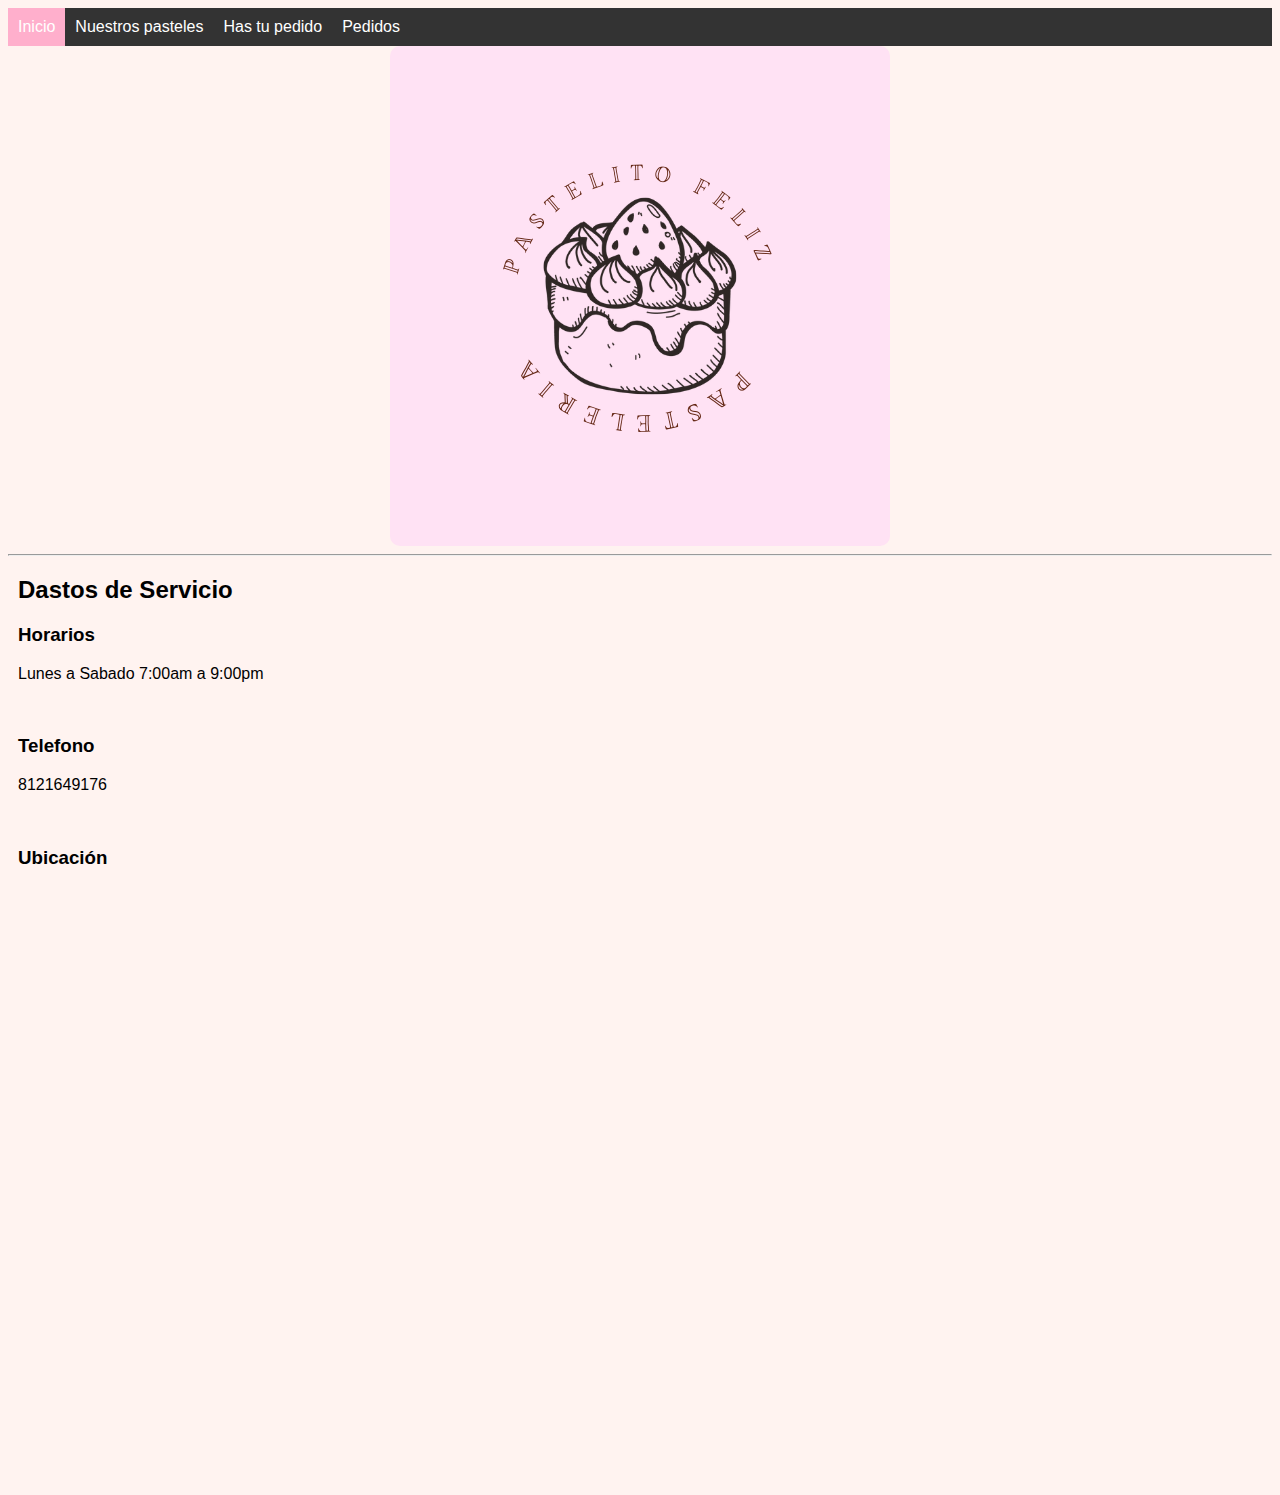
<file: index.html>
<!DOCTYPE html>
<html lang="en">
<head>
    <meta charset="UTF-8">
    <meta http-equiv="X-UA-Compatible" content="IE=edge">
    <meta name="viewport" content="width=device-width, initial-scale=1.0">
    <link rel="stylesheet" href="style.css">
    <link rel="shortcut icon" href="./Img/Logo & headers/Logito.ico" type="image/x-icon">
    <title>Pastelito Feliz</title>
</head>
<body>
    <header>
        <ul>
            <li class="active"><a href="index.html">Inicio</a> </li>
            <li><a href="pasteles.html">Nuestros pasteles</a></li>
            <li><a href="formulario.html">Has tu pedido</a></li>
            <li><a href="pasteleros.html">Pedidos</a></li>
        </ul>
    </header>
    <div class="header">
        <img src="./Img/Logo & headers/pastelito feliz.png" alt="Logo Pastelito feliz" class="center">
    </div>
    <hr>
    <div class="padding">
        <h2>Dastos de Servicio</h2>
        <h3>Horarios</h3>
        <p>Lunes a Sabado 7:00am a 9:00pm</p>
        <br>
        <h3>Telefono</h3>
        <p>8121649176</p>
        <br>
        <h3>Ubicación</h3>
        <iframe src="https://www.google.com/maps/embed?pb=!1m18!1m12!1m3!1d4034.1884426199413!2d-100.32509399842303!3d25.735734955493744!2m3!1f0!2f0!3f0!3m2!1i1024!2i768!4f13.1!3m3!1m2!1s0x86629445f3a85d11%3A0x728c16c2834fab0a!2sPanader%C3%ADa%20y%20Pasteler%C3%ADa%20Gama!5e0!3m2!1sen!2smx!4v1646778351629!5m2!1sen!2smx" width="800" height="600" style="border:0;" allowfullscreen="" loading="lazy" class="center"></iframe>

    </div>
</body>
</html>
</file>
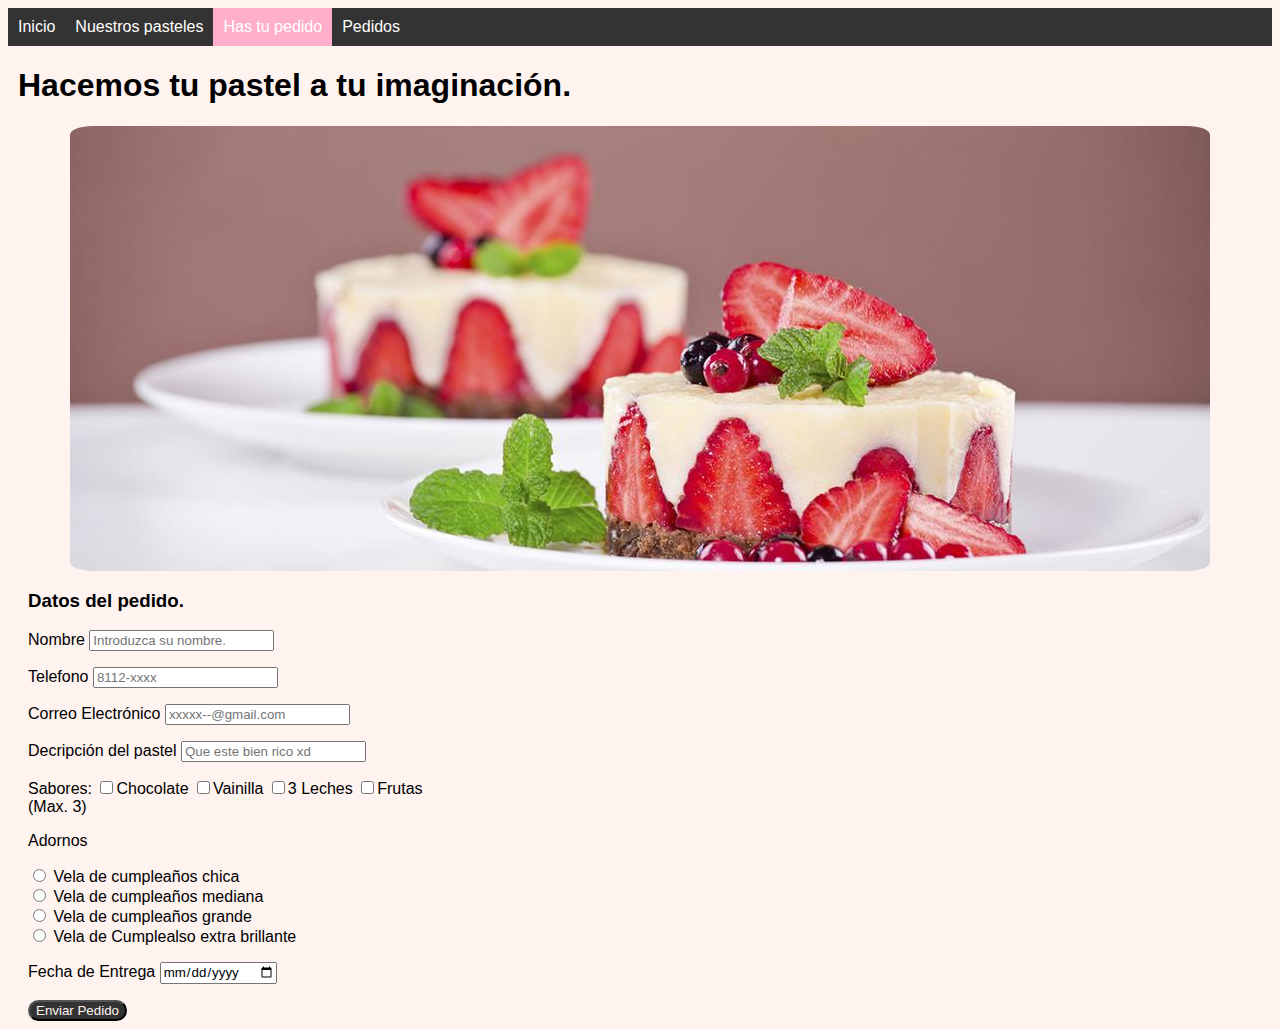
<file: formulario.html>
<!DOCTYPE html>
<html lang="en">
    <head>
        <meta charset="UTF-8">
        <meta http-equiv="X-UA-Compatible" content="IE=edge">
        <meta name="viewport" content="width=device-width, initial-scale=1.0">
        <link rel="stylesheet" href="style.css">
        <link rel="shortcut icon" href="./Img/Logo & headers/Logito.ico" type="image/x-icon">
        <title>Pastelito Feliz</title>
    </head>
    <body>
        <header>
            <ul>
                <li><a href="index.html">Inicio</a> </li>
                <li><a href="pasteles.html">Nuestros pasteles</a></li>
                <li class="active"><a href="formulario.html">Has tu pedido</a></li>
                <li><a href="pasteleros.html">Pedidos</a></li>
            </ul>
        </header>
        <div>
            <h1 class="padding">Hacemos tu pastel a tu imaginación.</h1>
            <img src="./Img/Logo & headers/pastel-de-requeson-con-fresas_w1140.jpg" alt="pastel de muestra" class="center">
        </div>
        <div class="input">
            <h3>Datos del pedido.</h3>
            <form action="get">
                <p>Nombre   <input type="text" placeholder="Introduzca su nombre." required> </p>
                <p>Telefono <input type="text" maxlength="10" required placeholder="8112-xxxx"></p>
                <p>Correo Electrónico  <input type="email" name=".com" id="email" required placeholder="xxxxx--@gmail.com"></p>
                <p>Decripción del pastel <input type="text" placeholder="Que este bien rico xd"></p>
                <p>Sabores:
                <input type="checkbox" name="Chocolate" id="1">Chocolate
                <input type="checkbox" name="Vainilla" id="2">Vainilla
                <input type="checkbox" name="3 Leches" id="3">3 Leches
                <input type="checkbox" name="Frutas" id="4">Frutas
                <br>(Max. 3)
                </p>
                <p>Adornos</p>
                <input type="radio" id="1" name="Adornos" value="1"> <label for="">Vela de cumpleaños chica</label><br>
                <input type="radio" id="2" name="Adornos" value="2"> <label for="">Vela de cumpleaños mediana</label><br>
                <input type="radio" id="3" name="Adornos" value="3"> <label for="">Vela de cumpleaños grande</label><br>
                <input type="radio" id="4" name="Adornos" value="4"> <label for="">Vela de Cumplealso extra brillante</label><br>
                <p>Fecha de Entrega  <input type="date"></p>
                <a href="index.html"><button>Enviar Pedido</button></a>
            </form>
        </div>
    </body>
</html>
</file>
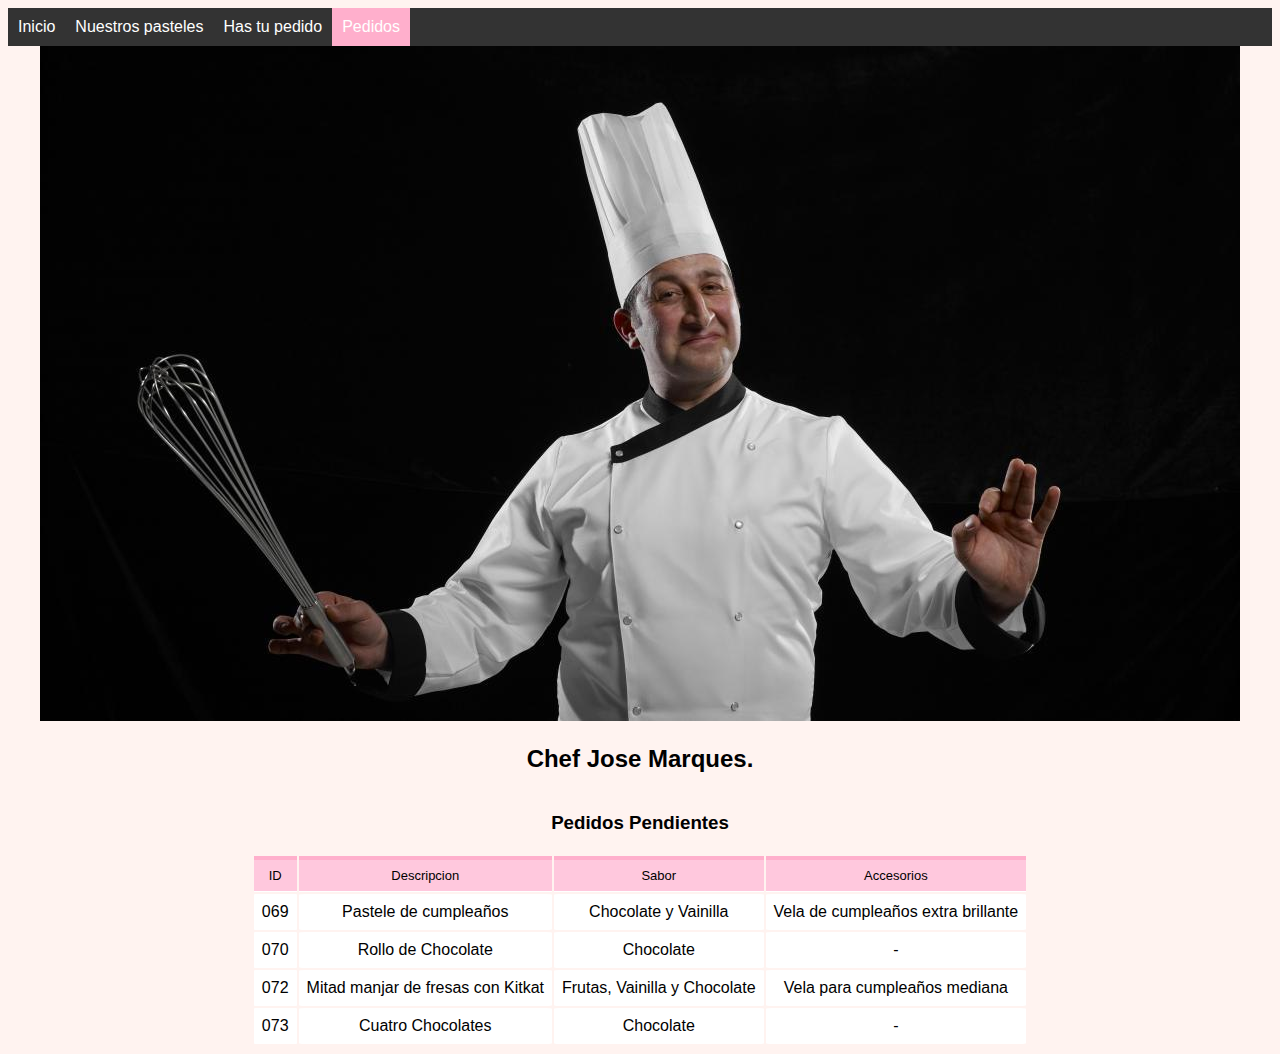
<file: pasteleros.html>
<!DOCTYPE html>
<html lang="en">
    <head>
        <meta charset="UTF-8">
        <meta http-equiv="X-UA-Compatible" content="IE=edge">
        <meta name="viewport" content="width=device-width, initial-scale=1.0">
        <link rel="stylesheet" href="style.css">
        <link rel="shortcut icon" href="./Img/Logo & headers/Logito.ico" type="image/x-icon">
        <title>Pastelito Feliz</title>
    </head>
    <body>
        <header>
            <ul>
                <li><a href="index.html">Inicio</a> </li>
                <li><a href="pasteles.html">Nuestros pasteles</a></li>
                <li><a href="formulario.html">Has tu pedido</a></li>
                <li class="active"><a href="pasteleros.html">Pedidos</a></li>
            </ul>
        </header>
        <div class="header">
            <img src="./Img/6149efa532c21.r_d.3608-2706-0.jpg" alt="Chef">
            <h2>Chef Jose Marques.</h2>
        </div>
        <div>
            <table>
                <tr><caption><h3>Pedidos Pendientes</h3></caption></tr>
                <tr><th>ID</th>
                    <th>Descripcion</th>
                    <th>Sabor</th>
                    <Th>Accesorios</Th>
                </tr>
                <tr><td>069</td>
                    <td>Pastele de cumpleaños</td>
                    <td>Chocolate y Vainilla</td>
                    <Td>Vela de cumpleaños extra brillante</Td>
                </tr>
                <tr><td>070</td>
                    <td>Rollo de Chocolate</td>
                    <td>Chocolate</td>
                    <Td>-</Td>
                </tr>
                <tr><td>072</td>
                    <td>Mitad manjar de fresas con Kitkat </td>
                    <td>Frutas, Vainilla y Chocolate</td>
                    <Td>Vela para cumpleaños mediana</Td>
                </tr>
                <tr><td>073</td>
                    <td>Cuatro Chocolates</td>
                    <td>Chocolate</td>
                    <Td>-</Td>
                </tr>
            </table>
        </div>
    </body>
</html>
</file>
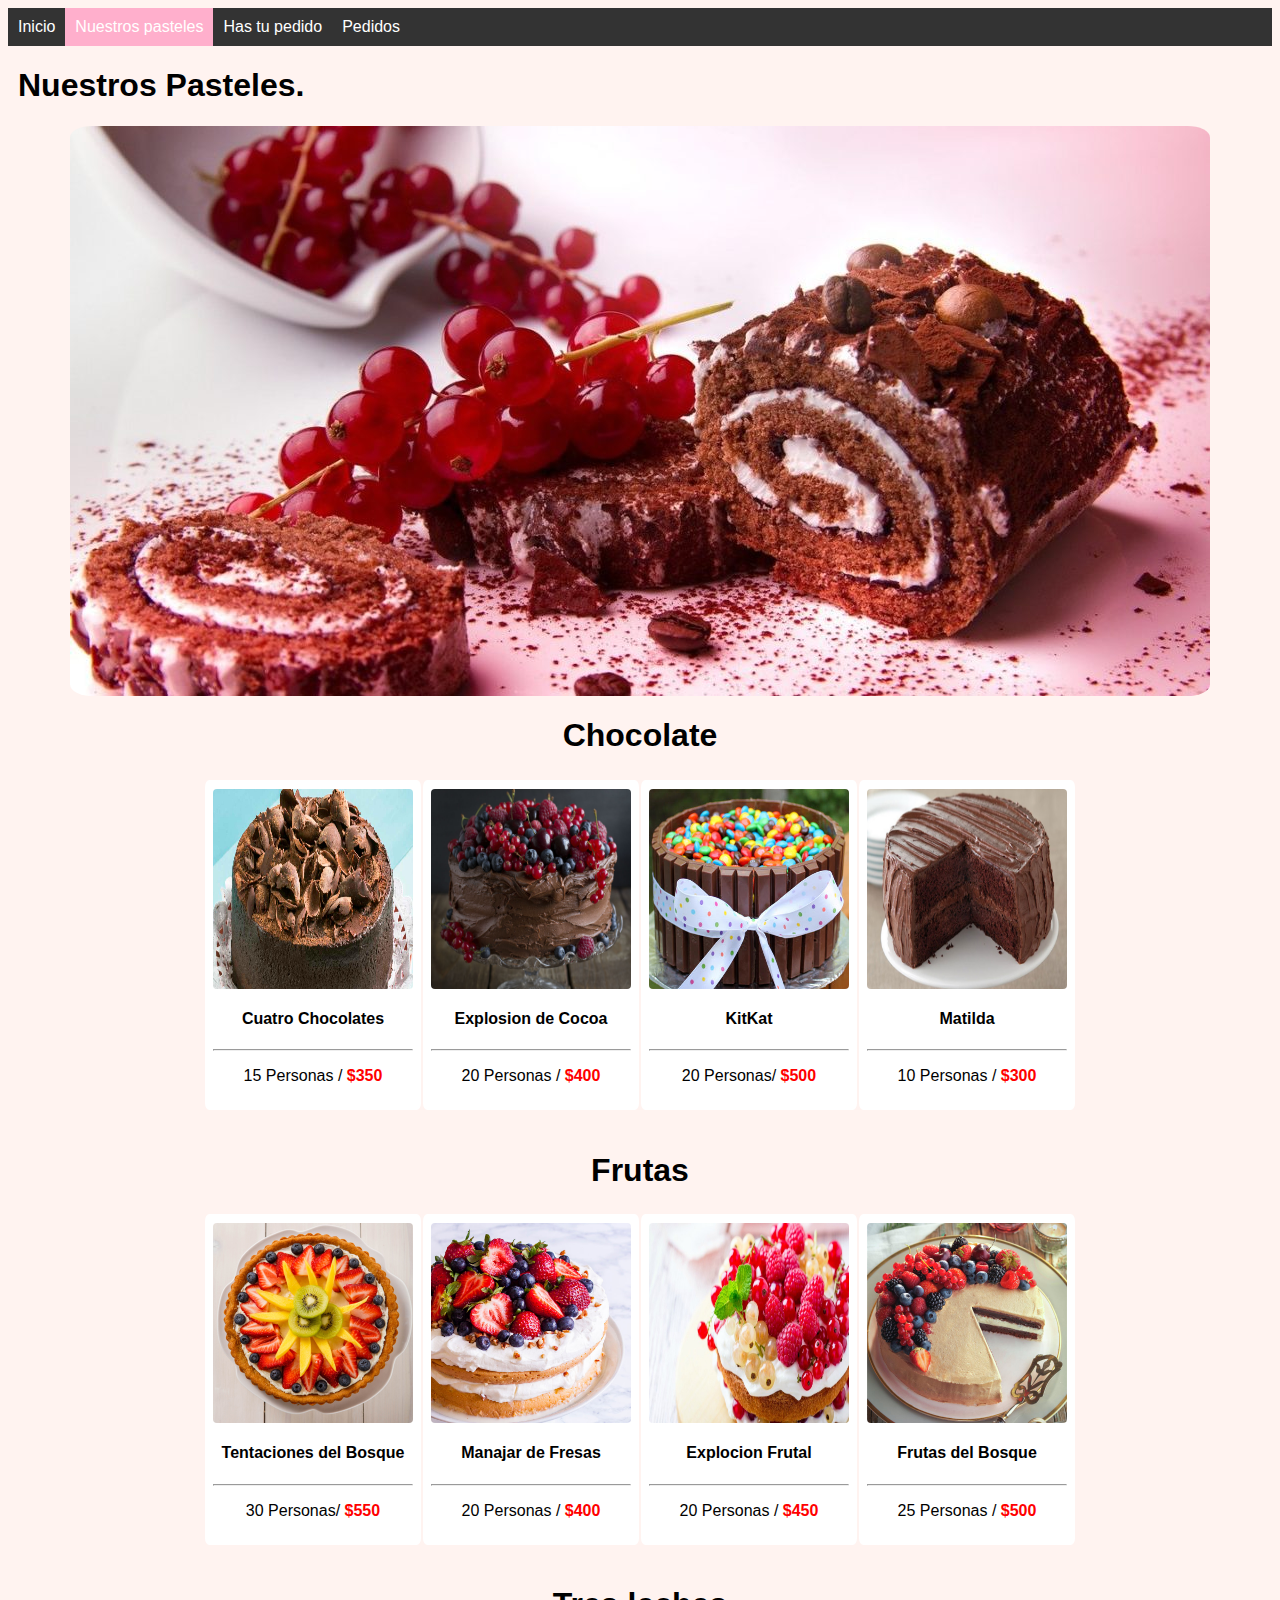
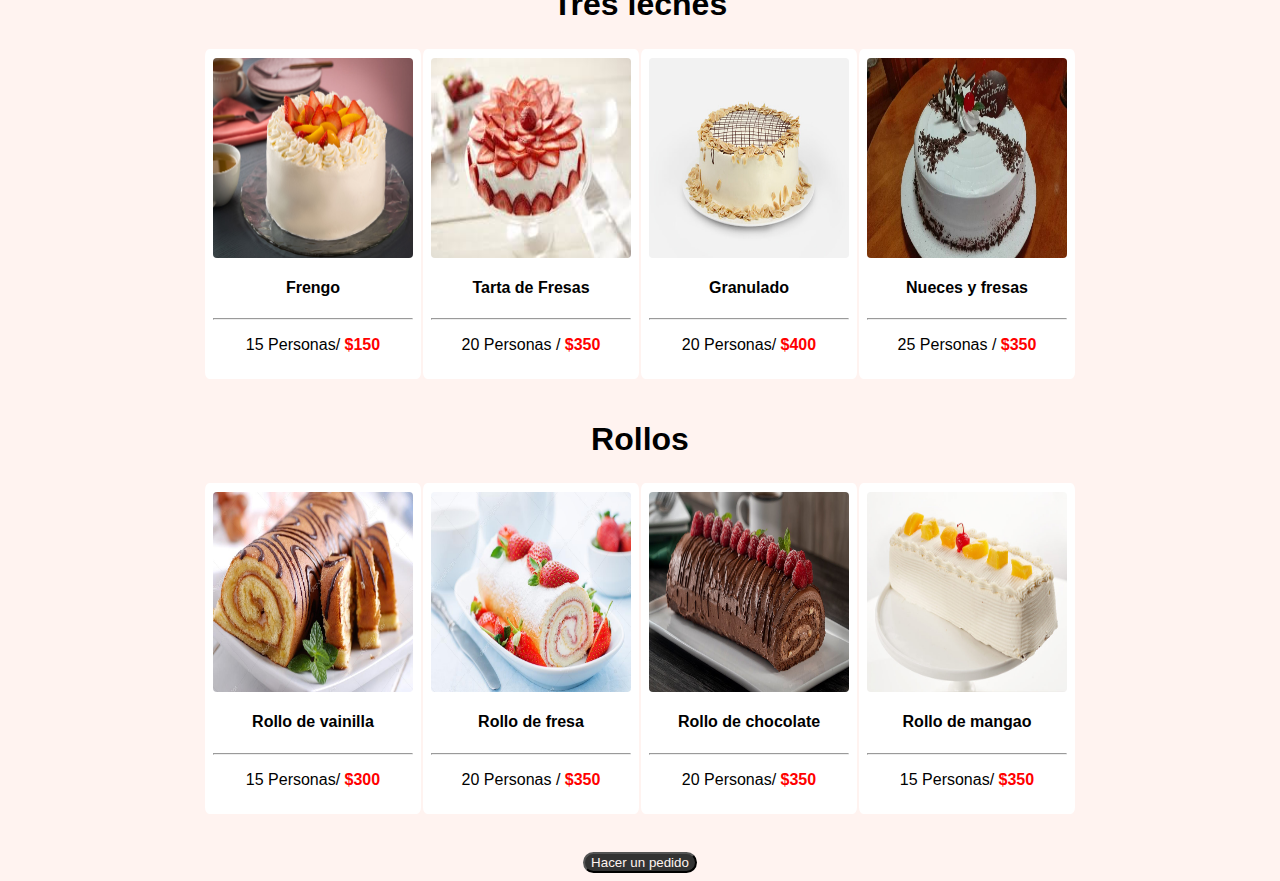
<file: pasteles.html>
<!DOCTYPE html>
<html lang="en">
<head>
    <meta charset="UTF-8">
    <meta http-equiv="X-UA-Compatible" content="IE=edge">
    <meta name="viewport" content="width=device-width, initial-scale=1.0">
    <link rel="stylesheet" href="style.css">
    <title>Pastelito Feliz</title>
</head>
<!DOCTYPE html>
<html lang="en">
<head>
    <meta charset="UTF-8">
    <meta http-equiv="X-UA-Compatible" content="IE=edge">
    <meta name="viewport" content="width=device-width, initial-scale=1.0">
    <link rel="stylesheet" href="style.css">
    <link rel="shortcut icon" href="./Img/Logo & headers/Logito.ico" type="image/x-icon">
    <title>Pastelito Feliz</title>
</head>
<body>
    <header>
        <ul>
            <li><a href="index.html">Inicio</a> </li>
            <li class="active"><a href="pasteles.html">Nuestros pasteles</a></li>
            <li><a href="formulario.html">Has tu pedido</a></li>
            <li><a href="pasteleros.html">Pedidos</a></li>
        </ul>
    </header>
    <div>
        <h1 class="padding">Nuestros Pasteles.</h1>
        <img src="./Img/Logo & headers/header.jpg" alt="Pastel"class="center">
    </div>
    <div>
        <table>
            <tr>
                <caption><h1> Chocolate</h1></caption>
            </tr>
            <tr>
                <td>
                    <img src="./Img/Chocolate/pastel-de-cuatro-chocolates.jpg" alt="pastel cuatro chocolates" class="table">
                    <h4>Cuatro Chocolates</h4>
                    <hr>
                    <p class="text">15 Personas / <b class="red text">$350</b></p>
                </td>
                <td>
                    <img src="./Img/Chocolate/pasteldechocolate.jpg" alt="Pastel explosion de cocoa" class="table">
                    <h4>Explosion de Cocoa</h4>
                    <hr>
                    <p class="text"> 20 Personas / <b class="red text">$400</b></p>
                </td>
                <td>
                    <img src="./Img/Chocolate/tarta_kitkat_lacasitos2.jpg" alt="Pastel Kitkat" class="table">
                    <h4>KitKat</h4>
                    <hr>
                    <p class="text"> 20 Personas/ <b class="red text">$500</b></p>
                </td>
                <td>
                    <img src="./Img/Chocolate/Torta-Matilda.jpg" alt="Patel Matilda" class="table">
                    <h4>Matilda</h4>
                    <hr>
                    <p class="text"> 10 Personas / <b class="red text">$300</b></p>
                </td>
            </tr>
        </table>
        <br>
        <table>
            <tr>
                <caption><h1>Frutas</h1></caption>
            </tr>
            <tr>
                <td>
                    <img src="./Img/Frutas/2020_06_23T12_05_02_mrs_ImageRecipes_110612lrg.jpg" alt="Pastel Tentaciones del Bosque" class="table">
                    <h4>Tentaciones del Bosque</h4>
                    <hr>
                    <p class="text"> 30 Personas/ <b class="red text">$550</b></p>
                </td>
                <td>
                    <img src="./Img/Frutas/Explocion frutal.jpg" alt="Pastel Manajar de Fresas" class="table">
                    <h4>Manajar de Fresas</h4>
                    <hr>
                    <p class="text"> 20 Personas / <b class="red text">$400</b></p>
                </td>
                <td>
                    <img src="./Img/Frutas/Fresas a manjar.jpg" alt=" Pastel Explocion Frutal" class="table">
                    <h4>Explocion Frutal</h4>
                    <hr>
                    <p class="text"> 20 Personas / <b class="red text">$450</b></p>
                </td>
                <td>
                    <img src="./Img/Frutas/Frutas del bosque.jpg" alt="Pastel Frutas del bosque" class="table">
                    <h4>Frutas del Bosque</h4>
                    <hr>
                    <p class="text"> 25 Personas / <b class="red text">$500</b></p>
                </td>
            </tr>
        </table>
        <br>
        <table>
            <tr>
                <caption><h1>Tres leches</h1></caption>
            </tr>
            <tr>
                <td>
                    <img src="./Img/Tres Leches/44504.jpg" alt="Pastel fresa-mango" class="table">
                    <h4>Frengo</h4>
                    <hr>
                    <p class="text"> 15 Personas/ <b class="red text">$150</b></p>
                </td>
                <td>
                    <img src="./Img/Tres Leches/images.jpg" alt="Pastel Tarta de Fresas" class="table">
                    <h4>Tarta de Fresas</h4>
                    <hr>
                    <p class="text"> 20 Personas / <b class="red text">$350</b></p>
                </td>
                <td>
                    <img src="./Img/Tres Leches/pastel-tres-leches-2.jpg" alt="Pastel Granulado" class="table">
                    <h4>Granulado</h4>
                    <hr>
                    <p class="text"> 20 Personas/ <b class="red text">$400</b></p>
                </td>
                <td>
                    <img src="./Img/Tres Leches/photo.jpg" alt="Pastel de Nueces y fresas" class="table">
                    <h4>Nueces y fresas</h4>
                    <hr>
                    <p class="text"> 25 Personas / <b class="red text">$350</b></p>
                </td>
            </tr>
        </table>
        <br>
        <table>
            <tr>
                <caption><h1>Rollos</h1></caption>
            </tr>
            <tr>
                <td>
                    <img src="./Img/Rollos/depositphotos_30151621-stock-photo-sweet-cake-roll.jpg" alt="Rollo de vainilla" class="table">
                    <h4>Rollo de vainilla</h4>
                    <hr>
                    <p class="text"> 15 Personas/ <b class="red text">$300</b></p>
                </td>
                <td>
                    <img src="./Img/Rollos/depositphotos_64404069-stock-photo-cake-roll-with-strawberries-and.jpg" alt="Rollo de fresa" class="table">
                    <h4>Rollo de fresa</h4>
                    <hr>
                    <p class="text"> 20 Personas / <b class="red text">$350</b></p>
                </td>
                <td>
                    <img src="./Img/Rollos/maxresdefault.jpg" alt="Rollo de Chocolate" class="table">
                    <h4>Rollo de chocolate</h4>
                    <hr>
                    <p class="text"> 20 Personas/ <b class="red text">$350</b></p>
                </td>
                <td>
                    <img src="./Img/Rollos/rollo-mango-768x512.jpg" alt="Rollo de mango" class="table">
                    <h4>Rollo de mangao</h4>
                    <hr>
                    <p class="text"> 15 Personas/ <b class="red text">$350</b></p>
                </td>
            </tr>
        </table>
        <br>
    </div>
    <div class="center">
    <br>
    <a href="formulario.html">
        <button>Hacer un pedido</button>
    </a>     
    </div>
</body>
</html>
</file>
<file: style.css>
*{
    font-family:'Lucida Sans', 'Lucida Sans Regular', 'Lucida Grande', 'Lucida Sans Unicode', Geneva, Verdana, sans-serif
}
body{
    background-color: #fff3f0;
}
.header{
    align-content: center;
    padding: auto;
    width: 100%;
    text-align: center;
}
.center{
  display: block;
  margin-left: auto;
  margin-right: auto;
  margin-top: auto;
  margin-bottom: auto;
  border-radius: 2%;
  text-align: center;
}
ul {
    list-style-type: none;
    margin: 0;
    padding: 0;
    overflow: hidden;
    background-color: #333;
  }
  
li {
    float: left;
  }
  
li a {
    display: block;
    color: white;
    text-align: center;
    padding: 10px 10px;
    text-decoration: none;
  }
  
li a:hover {
    background-color: #111;
  }
.active {
    background-color: #ffafcc;
  }
hr{
      color: #ffc8dd;
  }
.pastel{
    width: 50%;
    height: 50%;
    align-content: center;
    border-radius: 15%;
  }
.padding{
  padding-left: 10px;
}
.table{
  width: 200px;
  height: 200px;
  display: block;
  margin-left: auto;
  margin-right: auto;
  margin-top: auto;
  margin-bottom: auto;
  border-radius: 2%;
}
table{
  margin: 0% auto;
}
tr{
  padding: auto;
}
td{
  padding: 10px;
  border-radius: 2%;
  text-align: center;
}
.red{
  color: red;
}
.text{
  size: 1%;
}
button{
  background-color: #333;
  color: #fff3f0;
  size: 10%;
  border-radius: 45px;
}
button:hover{
  background-color: #ffafcc;
}
.input{
  display: block;
  margin-left: auto;
  margin-right: auto;
  margin-top: auto;
  margin-bottom: auto;
  border-radius: 2%;
  border: 10px #ffafcc;
  padding-left: 20px;
  padding-right: 20px;
}


th {     font-size: 13px;     font-weight: normal;     padding: 8px;     background: #ffc8dd;
  border-top: 4px solid #ffafcc;    border-bottom: 1px solid #fff; }

td {    padding: 8px;     background: #fff;    border-bottom: 1px solid #fff;
      border-top: 1px solid transparent; }

tr:hover td { background: #ffafcc; color: #333; }
</file>
